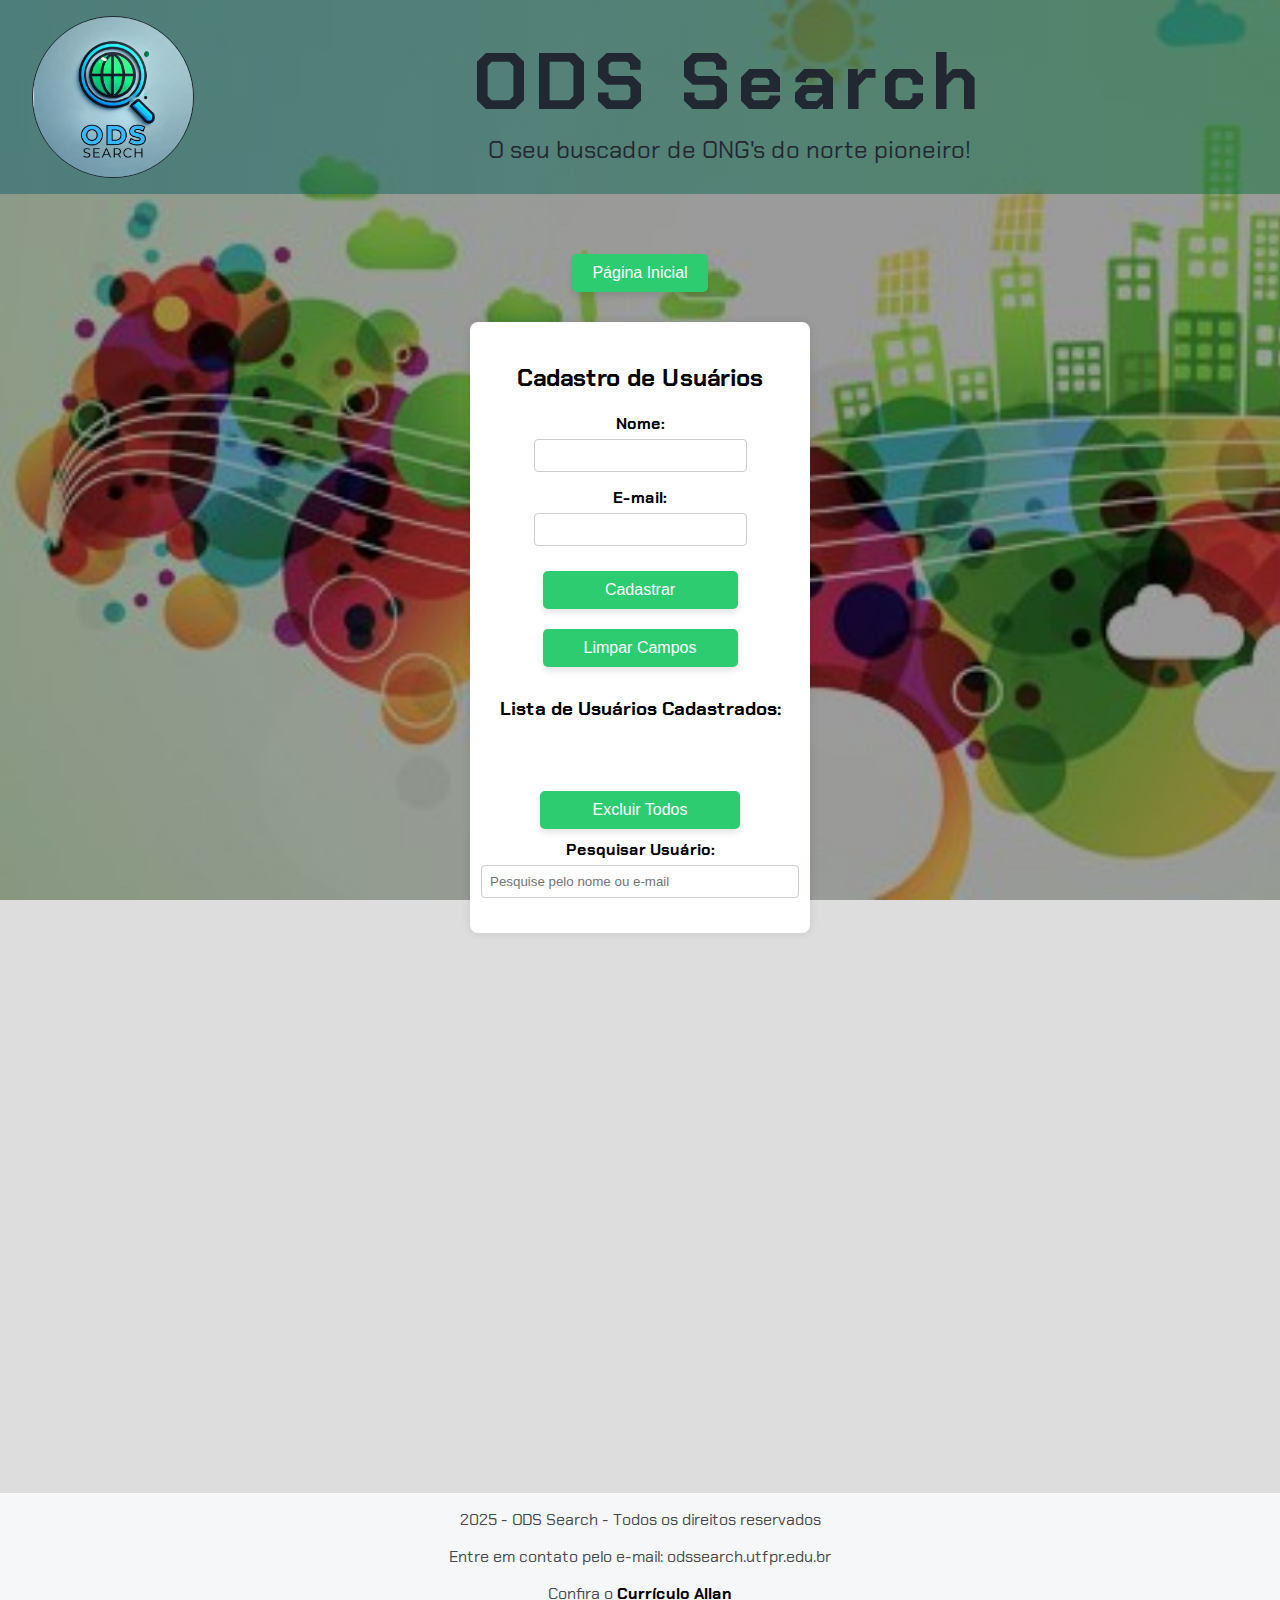
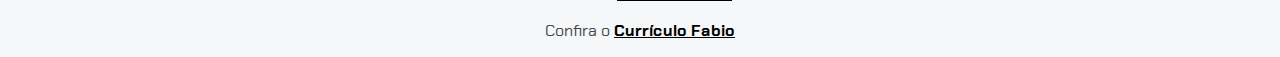
<file: src/pages/admin.html>
<!DOCTYPE html>
<html lang="pt-BR">

<head>
    <meta charset="UTF-8">
    <meta name="viewport" content="width=device-width, initial-scale=1.0">
    <title>Admin</title>
    <link rel="stylesheet" href="../styles/global.css" />
    <link rel="stylesheet" href="../styles/admin.css">
</head>

<body>
    <header>
        <img src="../images/ods-search-logo.png" alt="Logo da ODS Search" />
        <div class="titulo">
            <h1>ODS Search</h1>
            <p>O seu buscador de ONG's do norte pioneiro!</p>
        </div>
    </header>

    <button id="botao-home" onclick="window.location.href='home.html'">Página Inicial</button>

    <div class="form-container">
        <h2>Cadastro de Usuários</h2>
        <form id="formCadastro">
            <label for="nome">Nome:</label>
            <input type="text" id="nome" name="nome" required>

            <label for="email">E-mail:</label>
            <input type="email" id="email" name="email" required>

            <button type="submit" id="btnCadastrar">Cadastrar</button>
            <button type="button" id="btnLimpar">Limpar Campos</button>
        </form>

        <h3>Lista de Usuários Cadastrados:</h3>
        <ul id="listaUsuarios">
            <!-- Usuários cadastrados serão listados aqui -->
        </ul>

        <button type="button" id="btnExcluirTodos">Excluir Todos</button>

        <label for="pesquisa">Pesquisar Usuário:</label>
        <input type="text" id="pesquisa" placeholder="Pesquise pelo nome ou e-mail">
    </div>

    <footer>
        <p>2025 - ODS Search - Todos os direitos reservados</p>
        <p>Entre em contato pelo e-mail: odssearch.utfpr.edu.br</p>
        <p>
            Confira o
            <a href="https://alllanvfs.github.io/curriculo_frontend_2/" target="_blank"
                style="color: #000000; text-decoration: underline; font-weight: bold">Currículo Allan</a>
        </p>

        <p>
            Confira o
            <a href="https://devfabiomats.github.io/projeto-curriculo-utfpr/" target="_blank"
                style="color: #000000; text-decoration: underline; font-weight: bold">Currículo Fabio</a>
        </p>
    </footer>

    <script src="../scripts/admin.js"></script>
</body>

</html>
</file>
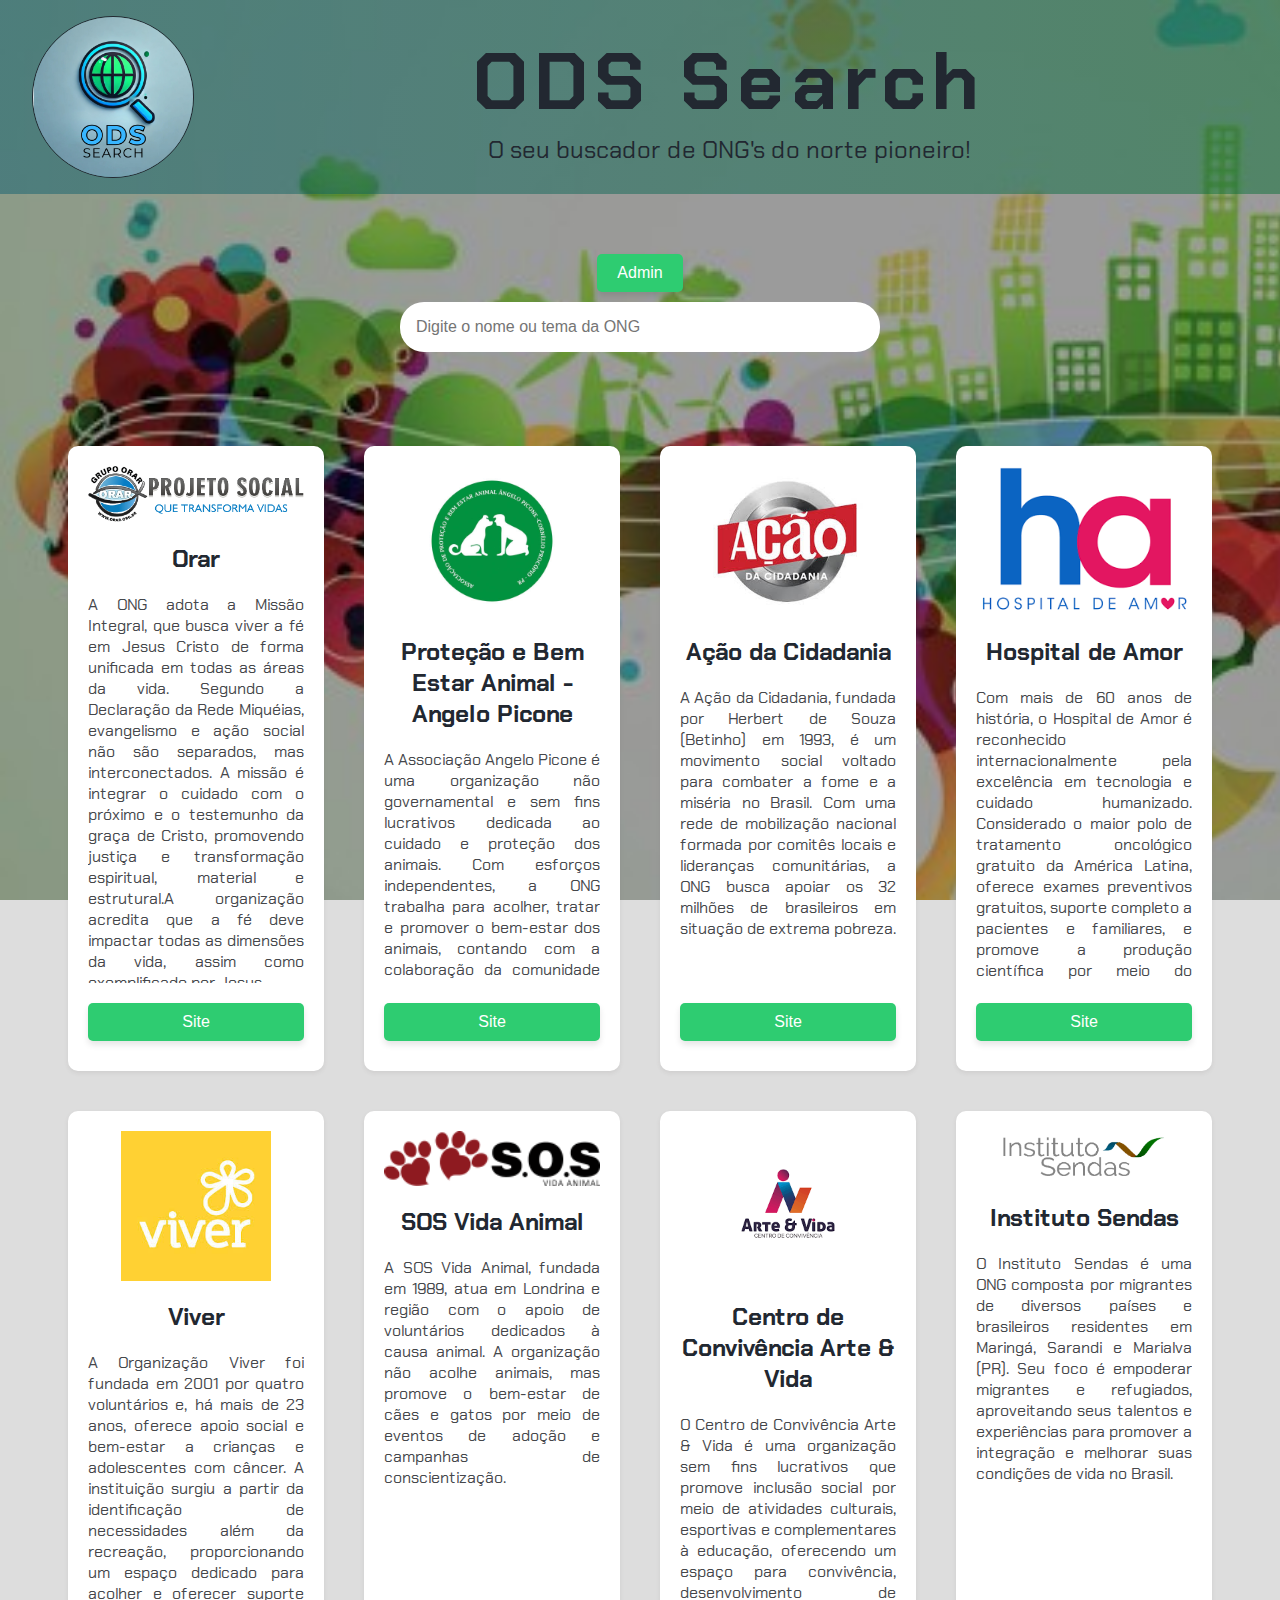
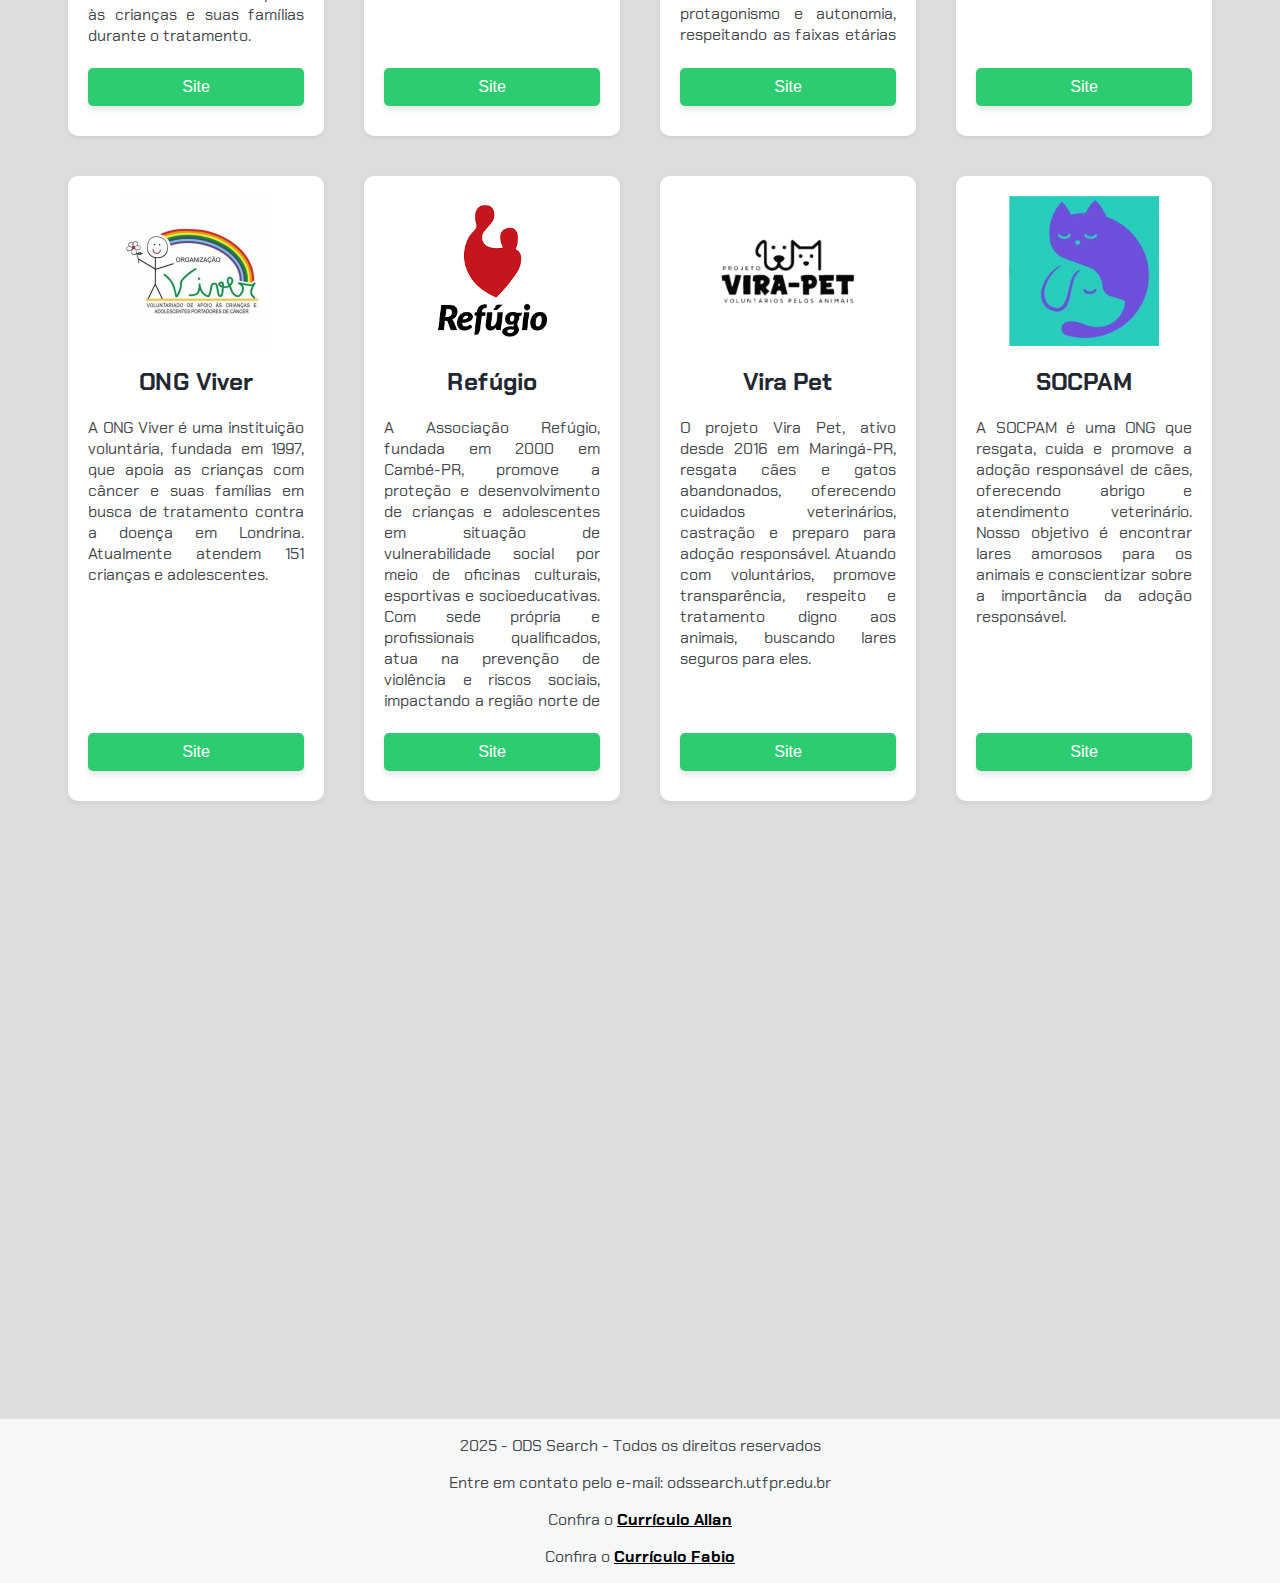
<file: src/pages/home.html>
<!DOCTYPE html>
<html lang="pt-br">

<head>
  <meta charset="UTF-8" />
  <meta name="viewport" content="width=device-width, initial-scale=1.0" />
  <link rel="stylesheet" href="../styles/global.css" />
  <link rel="stylesheet" href="../styles/home.css" />
  <title>ODS Search</title>
</head>

<body>
  <header>
    <img src="../images/ods-search-logo.png" alt="Logo da ODS Search" />
    <div class="titulo">
      <h1>ODS Search</h1>
      <p>O seu buscador de ONG's do norte pioneiro!</p>
    </div>
  </header>

  <button id="botao-admin" onclick="window.location.href='admin.html'">
    Admin
  </button>

  <main>
    <section>
      <input type="text" name="Estados" placeholder="Digite o nome ou tema da ONG" id="ong-input"
        oninput="filtrarOng()" />
    </section>

    <section class="blocos">
      <div class="row">
        <div class="bloco ong">
          <img src="../images/orar.png" alt="Orar" />
          <h2>Orar</h2>
          <p class="descricao-meta">
            A ONG adota a Missão Integral, que busca viver a fé em Jesus
            Cristo de forma unificada em todas as áreas da vida. Segundo a
            Declaração da Rede Miquéias, evangelismo e ação social não são
            separados, mas interconectados. A missão é integrar o cuidado com
            o próximo e o testemunho da graça de Cristo, promovendo justiça e
            transformação espiritual, material e estrutural.A organização
            acredita que a fé deve impactar todas as dimensões da vida, assim
            como exemplificado por Jesus.
          </p>
          <button>
            <a href="https://orar.org.br/" target="_blank">Site</a>
          </button>
        </div>

        <div class="bloco ong">
          <img src="../images/angelo-picone.jpg" alt="Angelo Picone" />
          <h2>Proteção e Bem Estar Animal - Angelo Picone</h2>
          <p class="descricao-meta">
            A Associação Angelo Picone é uma organização não governamental e
            sem fins lucrativos dedicada ao cuidado e proteção dos animais.
            Com esforços independentes, a ONG trabalha para acolher, tratar e
            promover o bem-estar dos animais, contando com a colaboração da
            comunidade para continuar suas atividades filantrópicas.
          </p>
          <button>
            <a href="https://www.facebook.com/AssociacaoAngeloPicone/?locale=pt_BR" target="_blank">Site</a>
          </button>
        </div>

        <div class="bloco ong">
          <img src="../images/acao-da-cidadania.jpg" alt="Ação da Cidadania" />
          <h2>Ação da Cidadania</h2>
          <p class="descricao-meta">
            A Ação da Cidadania, fundada por Herbert de Souza (Betinho) em
            1993, é um movimento social voltado para combater a fome e a
            miséria no Brasil. Com uma rede de mobilização nacional formada
            por comitês locais e lideranças comunitárias, a ONG busca apoiar
            os 32 milhões de brasileiros em situação de extrema pobreza.
          </p>
          <button>
            <a href="https://www.acaodacidadania.org.br/" target="_blank">Site</a>
          </button>
        </div>

        <div class="bloco ong">
          <img src="../images/hospital-de-amor.png" alt="Hospital de Amor" />
          <h2>Hospital de Amor</h2>
          <p class="descricao-meta">
            Com mais de 60 anos de história, o Hospital de Amor é reconhecido
            internacionalmente pela excelência em tecnologia e cuidado
            humanizado. Considerado o maior polo de tratamento oncológico
            gratuito da América Latina, oferece exames preventivos gratuitos,
            suporte completo a pacientes e familiares, e promove a produção
            científica por meio do Instituto de Ensino e Pesquisa (IEP).
          </p>
          <button>
            <a href="https://doeamor.hospitaldeamor.com.br/stn/?utm_source=google_gsn_doacao_st&gad_source=1&gclid=EAIaIQobChMI6bvDh8fuiQMViCFECB2sWgpUEAAYASAAEgJXBPD_BwE"
              target="_blank">Site</a>
          </button>
        </div>
      </div>

      <div class="row">
        <div class="bloco ong">
          <img src="../images/viver.jpg" alt="Viver" />
          <h2>Viver</h2>
          <p class="descricao-meta">
            A Organização Viver foi fundada em 2001 por quatro voluntários e,
            há mais de 23 anos, oferece apoio social e bem-estar a crianças e
            adolescentes com câncer. A instituição surgiu a partir da
            identificação de necessidades além da recreação, proporcionando um
            espaço dedicado para acolher e oferecer suporte às crianças e suas
            famílias durante o tratamento.
          </p>
          <button>
            <a href="https://www.ongviver.org.br/" target="_blank">Site</a>
          </button>
        </div>

        <div class="bloco ong">
          <img src="../images/sos-vida-animal.png" alt="SOS Vida Animal" />
          <h2>SOS Vida Animal</h2>
          <p class="descricao-meta">
            A SOS Vida Animal, fundada em 1989, atua em Londrina e região com
            o apoio de voluntários dedicados à causa animal. A organização não
            acolhe animais, mas promove o bem-estar de cães e gatos por meio
            de eventos de adoção e campanhas de conscientização.
          </p>
          <button>
            <a href="http://www.sosvidaanimal.org.br/" target="_blank">Site</a>
          </button>
        </div>

        <div class="bloco ong">
          <img src="../images/arte-e-vida.png" alt="Arte e Vida" />
          <h2>Centro de Convivência Arte & Vida</h2>
          <p class="descricao-meta">
            O Centro de Convivência Arte & Vida é uma organização sem fins
            lucrativos que promove inclusão social por meio de atividades
            culturais, esportivas e complementares à educação, oferecendo um
            espaço para convivência, desenvolvimento de protagonismo e
            autonomia, respeitando as faixas etárias dos beneficiários.
          </p>
          <button>
            <a href="https://arteevida.org.br/"
              target="_blank">Site</a>
          </button>
        </div>

        <div class="bloco ong">
          <img src="../images/instituto-das-cedas.png" alt="Instituto Sendas" />
          <h2>Instituto Sendas</h2>
          <p class="descricao-meta">
            O Instituto Sendas é uma ONG composta por migrantes de diversos
            países e brasileiros residentes em Maringá, Sarandi e Marialva
            (PR). Seu foco é empoderar migrantes e refugiados, aproveitando
            seus talentos e experiências para promover a integração e melhorar
            suas condições de vida no Brasil.
          </p>
          <button>
            <a href="https://sendas.transforme.tech/" target="_blank">Site</a>
          </button>
        </div>
      </div>

      <div class="row">
        <div class="bloco ong">
          <img src="../images/ong-viver.jpg" alt="ONG Viver" />
          <h2>ONG Viver</h2>
          <p class="descricao-meta">
            A ONG Viver é uma instituição voluntária, fundada em 1997, que
            apoia as crianças com câncer e suas famílias em busca de
            tratamento contra a doença em Londrina. Atualmente atendem 151
            crianças e adolescentes.
          </p>
          <button>
            <a href="https://www.ongviver.org.br/"
              target="_blank">Site</a>
          </button>
        </div>

        <div class="bloco ong">
          <img src="../images/refugio.png" alt="Refúgio" />
          <h2>Refúgio</h2>
          <p class="descricao-meta">
            A Associação Refúgio, fundada em 2000 em Cambé-PR, promove a
            proteção e desenvolvimento de crianças e adolescentes em situação
            de vulnerabilidade social por meio de oficinas culturais,
            esportivas e socioeducativas. Com sede própria e profissionais
            qualificados, atua na prevenção de violência e riscos sociais,
            impactando a região norte de Cambé e sua comunidade.
          </p>
          <button>
            <a href="https://refugio.org.br/" target="_blank">Site</a>
          </button>
        </div>

        <div class="bloco ong">
          <img src="../images/vira-pet.png" alt="Vira Pet" />
          <h2>Vira Pet</h2>
          <p class="descricao-meta">
            O projeto Vira Pet, ativo desde 2016 em Maringá-PR, resgata cães e
            gatos abandonados, oferecendo cuidados veterinários, castração e
            preparo para adoção responsável. Atuando com voluntários, promove
            transparência, respeito e tratamento digno aos animais, buscando
            lares seguros para eles.
          </p>
          <button>
            <a href="https://virapet.ong.br/" target="_blank">Site</a>
          </button>
        </div>

        <div class="bloco ong">
          <img src="../images/soc-pam.jpg" alt="socpam" />
          <h2>SOCPAM</h2>
          <p class="descricao-meta">
            A SOCPAM é uma ONG que resgata, cuida e promove a adoção
            responsável de cães, oferecendo abrigo e atendimento veterinário.
            Nosso objetivo é encontrar lares amorosos para os animais e
            conscientizar sobre a importância da adoção responsável.
          </p>
          <button>
            <a href="https://www.facebook.com/socpam.maringa?locale=pt_BR" target="_blank">Site</a>
          </button>
        </div>
      </div>
    </section>
  </main>

  <footer>
    <p>2025 - ODS Search - Todos os direitos reservados</p>
    <p>Entre em contato pelo e-mail: odssearch.utfpr.edu.br</p>
    <p>
      Confira o
      <a href="https://alllanvfs.github.io/curriculo_frontend_2/" target="_blank"
        style="color: #000000; text-decoration: underline; font-weight: bold">Currículo Allan</a>
    </p>

    <p>
      Confira o
      <a href="https://devfabiomats.github.io/projeto-curriculo-utfpr/" target="_blank"
        style="color: #000000; text-decoration: underline; font-weight: bold">Currículo Fabio</a>
    </p>
  </footer>

  <script src="../scripts/script.js"></script>
</body>

</html>
</file>
<file: src/styles/global.css>
@import url("https://fonts.googleapis.com/css2?family=Chakra+Petch:ital,wght@0,300;0,400;0,500;0,600;0,700&display=swap");

body {
    font-family: "Chakra Petch", sans-serif;
    background-color: #dddddd;
    background-image: url("../images/back-1.jpg");
    background-size: cover;
    background-repeat: no-repeat;
    background-attachment: fixed;
    display: flex;
    flex-direction: column;
    align-items: center;
    justify-content: center;
    margin: 0;
    padding: 0;
    overflow-x: hidden;
}

header {
    display: flex;
    margin: 0;
    background-image: linear-gradient(to right, #065a6f75, #076f347d);
    padding: 1rem;
    width: 100%;
    margin-bottom: 50px;
    box-sizing: border-box;
}

.titulo {
    display: flex;
    flex-direction: column;
    justify-content: center;
    width: 87%;
}

header>img {
    width: 10rem;
    height: 10rem;
    border-radius: 50%;
    border: 1px solid #222831;
    margin-left: 1rem;
}

.titulo>h1 {
    font-size: 5rem;
    font-weight: bold;
    color: #222831;
    text-align: center;
    letter-spacing: 0.4rem;
    margin: 0;
}

.titulo>p {
    font-size: 1.5rem;
    color: #222831;
    text-align: center;
    margin: 0;
}

footer {
    background-color: #f5f7f8;
    color: #45474b;
    text-align: center;
    padding: 0;
    width: 100%;
    bottom: 0;
    margin-top: 60vh;
    box-sizing: border-box;
}
</file>
<file: src/styles/admin.css>
#botao-home {
    background-color: #2ecc71;
    color: #fff;
    border: none;
    padding: 10px 20px;
    border-radius: 5px;
    font-size: 16px;
    cursor: pointer;
    transition: background-color 0.3s ease, transform 0.2s ease;
    box-shadow: 0 4px 6px rgba(0, 0, 0, 0.1);
    margin: 10px 0;
}

#botao-home:hover {
    background-color: #27ae60;
    border: 1px solid rgba(0, 0, 0, 0.658);
    transform: translateY(-2px);
}

#botao-home:active {
    background-color: #229954;
}

#botao-home:focus {
    background-color: #27ae60;
    transform: translateY(0);
}

.form-container {
    display: flex;
    flex-direction: column;
    align-items: center;
    background-color: #fff;
    padding: 20px;
    border-radius: 8px;
    box-shadow: 0 0 10px rgba(0, 0, 0, 0.1);
    width: 300px;
    margin: 20px 0;
}

.form-container h2 {
    margin-bottom: 20px;
    font-size: 24px;
    text-align: center;
}

.form-container label {
    display: block;
    margin-bottom: 5px;
    font-weight: bold;
}

.form-container form {
    display: flex;
    flex-direction: column;
    align-items: center;
}

.form-container input {
    width: 100%;
    padding: 8px;
    margin-bottom: 15px;
    border: 1px solid #ccc;
    border-radius: 4px;
}

.form-container button {
    background-color: #2ecc71;
    color: #fff;
    border: none;
    padding: 10px 20px;
    border-radius: 5px;
    font-size: 16px;
    cursor: pointer;
    transition: background-color 0.3s ease, transform 0.2s ease;
    box-shadow: 0 4px 6px rgba(0, 0, 0, 0.1);
    margin: 10px 0;
    width: 100%;
    max-width: 200px;
}

.form-container button:hover {
    background-color: #27ae60;
    border: 1px solid rgba(0, 0, 0, 0.658);
    transform: translateY(-2px);
}

.form-container button:active {
    background-color: #229954;
}

.form-container button:focus {
    background-color: #27ae60;
    transform: translateY(0);
}

#btnExcluirTodos {
    width: 100%;
    max-width: 200px;
    margin-top: 20px;
    align-self: center;
}
</file>
<file: src/styles/home.css>
#botao-admin {
  background-color: #2ecc71;
  color: #fff;
  border: none;
  padding: 10px 20px;
  border-radius: 5px;
  font-size: 16px;
  cursor: pointer;
  transition: background-color 0.3s ease, transform 0.2s ease;
  box-shadow: 0 4px 6px rgba(0, 0, 0, 0.1);
  margin: 10px 0;
}

#botao-admin:hover {
  background-color: #27ae60;
  transform: translateY(-2px);
  border: 1px solid rgba(0, 0, 0, 0.658);
}

#botao-admin:active {
  background-color: #229954;
}

#botao-admin:focus {
  background-color: #27ae60;
  transform: translateY(0);
}

section {
  display: flex;
  flex-direction: column;
  align-items: center;
  margin-bottom: 3rem;
}

section input {
  width: 30rem;
  border: none;
  padding: 1rem;
  border-radius: 1.5rem;
  margin-bottom: 1rem;
  color: #45474b;
  font-size: 1rem;
  box-sizing: border-box;
}

section button {
  padding: 0.8rem 1.2rem;
  border: none;
  border-radius: 1.5rem;
  background-color: #30475e;
  color: #f5f7f8;
  font-size: 1rem;
  cursor: pointer;
}

section button:hover {
  background-color: #30475e;
  box-shadow: 0 4px 8px rgba(0, 0, 0, 0.2);
}

.row {
  display: flex;
  justify-content: center;
  align-items: center;
}

.resultados-pesquisa {
  width: 60rem;
  height: 46vh;
  overflow-y: auto;
  margin-top: 1rem;
  padding: 1rem;
  border-radius: 0.6rem;
}

.item-resultado {
  background: #ffffff;
  border-radius: 0.6rem;
  padding: 1rem;
  margin-bottom: 1rem;
  box-shadow: 0 2px 4px rgba(0, 0, 0, 0.1);
}

.bloco h2 {
  font-size: 1.5rem;
  color: #222831;
}

.bloco a {
  text-decoration: none;
  color: #ffffff;
}

.bloco a:hover {
  text-decoration: underline;
}

.descricao-meta {
  color: #45474b;
  margin: 0.5rem 0;
  text-align: justify;
}

@media (max-width: 768px) {
  h1 {
    font-size: 2rem;
    letter-spacing: 0.2rem;
  }

  section input {
    width: 25rem;
    padding: 0.8rem;
  }

  .resultados-pesquisa {
    width: 40rem;
    height: 40vh;
  }

  .item-resultado h2 {
    font-size: 1.3rem;
  }
}

@media (max-width: 480px) {
  h1 {
    font-size: 1.8rem;
    letter-spacing: 0.1rem;
  }

  section input {
    width: 17rem;
  }

  section button {
    padding: 0.6rem 1rem;
    font-size: 0.9rem;
  }

  .resultados-pesquisa {
    width: 90%;
    height: 50vh;
  }

  .item-resultado h2 {
    font-size: 1.1rem;
  }

  footer {
    font-size: 0.9rem;
  }
}

.blocos {
  display: flex;
  flex-wrap: wrap;
  justify-content: center;
  padding: 10px; 
}

.bloco {
  width: calc(20vw - 40px);
  height: 65vh;
  background-color: #ffffff;
  border-radius: 10px;
  box-shadow: 0 2px 4px rgba(91, 83, 83, 0.1);
  padding: 20px;
  text-align: center;
  margin: 20px;
  overflow: hidden; 
  display: flex;
  flex-direction: column;
}

.bloco img {
  width: 100%;
  height: auto;
  max-height: 150px; 
  object-fit: contain; 
  border-radius: 10px 0 0 10px;
  margin-bottom: 10px;
}

.bloco h2 {
  font-size: 1.5rem;
  margin: 10px 0;
}

.bloco .descricao-meta {
  flex-grow: 1;
  overflow-y: auto;
  margin: 10px 0;
  text-align: justify;
}

.bloco button {
  background-color: #2ecc71;
  color: #fff;
  border: none;
  padding: 10px 20px;
  border-radius: 5px;
  font-size: 16px;
  cursor: pointer;
  transition: background-color 0.3s ease, transform 0.2s ease;
  box-shadow: 0 4px 6px rgba(0, 0, 0, 0.1);
  margin: 10px 0;
}

.bloco button a {
  color: #fff;
  text-decoration: none;
}

.bloco button:hover {
  background-color: #27ae60;
  transform: translateY(-2px);
}

.centro {
  display: block;
  margin: 20px;
  text-align: center;
  font-size: 20px;
}

.oculto {
  display: none;
}
</file>
